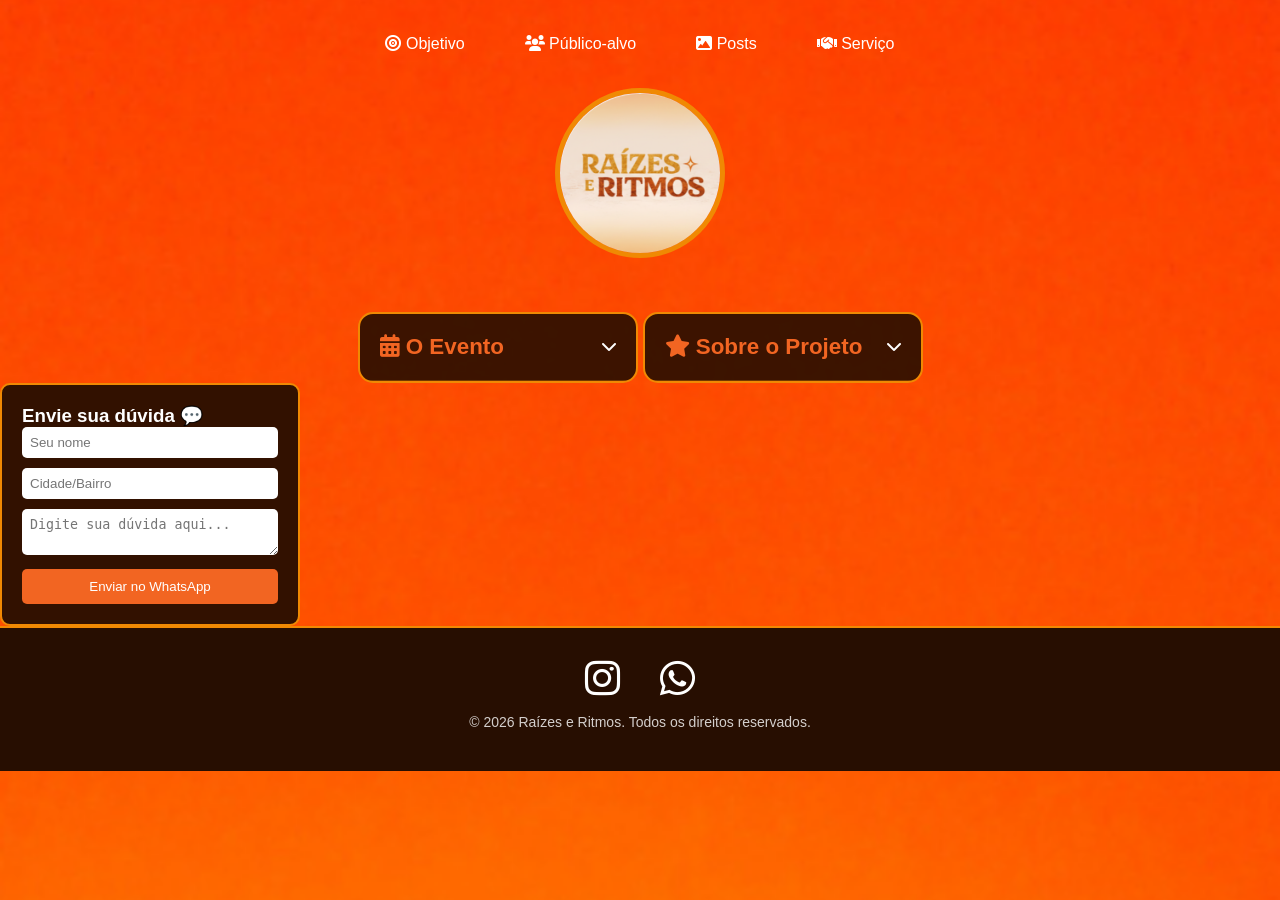
<file: index.html>
<!DOCTYPE html>
<html lang="pt-br">
<head>
    <meta charset="UTF-8">
    <meta name="viewport" content="width=device-width, initial-scale=1.0">
    <title>Raízes e Ritmos</title>
    <!-- Meta Tags Básicas -->
<meta name="description" content="Raízes e Ritmos: Um evento cultural na Orla de Candeias que valoriza a diversidade, as raízes locais e a música como conexão social.">
<meta name="keywords" content="evento cultural, Candeias, Jaboatão, música, raízes, ritmos, arte ao ar livre">
<meta name="author" content="Raízes e Ritmos">
<meta name="robots" content="index, follow">

<!-- Open Graph / Facebook / WhatsApp (Como o link aparece ao ser compartilhado) -->
<meta property="og:type" content="website">
<meta property="og:url" content="https://raizeseritmos.com.br">
<meta property="og:title" content="Raízes e Ritmos - Conexão e Cultura na Orla">
<meta property="og:description" content="Participe dessa vivência cultural ao ar livre no dia 14/02/2026 em Candeias.">
<meta property="og:image" content="https://raizeseritmos.com.br/img/logo.png.png">

<!-- Twitter -->
<meta property="twitter:card" content="summary_large_image">
<meta property="twitter:url" content="https://raizeseritmos.com.br">
<meta property="twitter:title" content="Raízes e Ritmos">
<meta property="twitter:description" content="Valorização das raízes culturais e música na beira mar de Candeias.">
<meta property="twitter:image" content="https://raizeseritmos.com.br/img/logo.png">
<!-- Favicon (Opcional, mas recomendado para a aba do navegador) -->
<link rel="icon" type="image/x-icon" href="img/logo.png.png">

    <link rel="stylesheet" href="index.css">
    <link rel="stylesheet" href="https://cdnjs.cloudflare.com/ajax/libs/font-awesome/6.0.0/css/all.min.css">
</head>
<body>
    <nav>
    <ul>
        <li><a href="objetivo.html"><i class="fa-solid fa-bullseye"></i> Objetivo</a></li>
        <li><a href="público alvo.html"><i class="fa-solid fa-users"></i> Público-alvo</a></li>
        <li><a href="posts.html"><i class="fa-solid fa-image"></i> Posts</a></li>
        <li><a href="serviço.html"><i class="fa-solid fa-handshake"></i> Serviço</a></li>
    </ul>
</nav>

    <header>
        <div class="center">
            <img src="img/logo.png.png" alt="Logotipo circular do projeto Raízes e Ritmos com fundo laranja">
        </div>
    </header>
    
      <main>
    <section class="container-cards">
        <details class="card">
            <summary class="card-header">
                <h2><i class="fa-solid fa-calendar-days"></i> O Evento</h2>
                <span class="seta"><i class="fa-solid fa-chevron-down"></i></span>
            </summary>
            <div class="card-content">
                <div class="event-info">
                    <p><strong>Sábado, 14/02/2026</strong></p>
                    <p><i class="fa-solid fa-location-dot"></i> Calçadão beira mar na Orla de Candeias,
                    evento gratuito e aberto ao público.</p>
                    <p><i class="fa-solid fa-clock"></i>18h – 22h</p>
                </div>
            </div>
        </details>

        <details class="card">
            <summary class="card-header">
                <h2><i class="fa-solid fa-star"></i> Sobre o Projeto</h2>
                <span class="seta"><i class="fa-solid fa-chevron-down"></i></span>
            </summary>
            <div class="card-content">
                <div class="info-section">
                    <p class="info-text"> É mais do que um evento — é uma celebração da cultura, da diversidade e da conexão entre pessoas.</p>
                </div>
                <div class="info-section">
                    <p class="info-text">À beira-mar de Candeias, música, arte e comunidade se encontram para criar uma experiência única, leve e envolvente.
        </p>
                </div>
                <div class="info-section">
                    <span class="info-title">  Parcerias:</span>
                    <p class="info-text">Apoio de parceiros culturais comprometidos com o fortalecimento da cultura local.</p>
                </div>
            </div>
        </details>
    </section>
</main>
<section class="secao-formulario">
    <div class="card-formulario">
    <h3>Envie sua dúvida 💬</h3>
    
    <label for="nome" class="sr-only">Seu Nome:</label>
    <input type="text" id="nome" placeholder="Seu nome" aria-label="Digite seu nome completo">

    <label for="cidade" class="sr-only">Cidade/Bairro:</label>
    <input type="text" id="cidade" placeholder="Cidade/Bairro" aria-label="Digite sua cidade ou bairro">

    <label for="duvida" class="sr-only">Sua dúvida:</label>
    <textarea id="duvida" placeholder="Digite sua dúvida aqui..." aria-label="Escreva sua pergunta"></textarea>

   <button onclick="enviarZap()">Enviar no WhatsApp</button>
</div>
    <footer>
        <div class="footer-content">
            <div class="social-icons">
                <a href="https://instagram.com/raize5ritmos" target="_blank" rel="noopener noreferrer">
                    <i class="fab fa-instagram"></i>
                </a>
                <a href="https://wa.me/5581973119668" target="_blank" class="icon-link">
                    <i class="fab fa-whatsapp"></i>
                </a>
            </div>
             <p>&copy; 2026 Raízes e Ritmos. Todos os direitos reservados.</p>
        </div>
    </footer>

<script>
function enviarZap() {
    let nome = document.getElementById("nome").value;
    let cidade = document.getElementById("cidade").value;
    let duvida = document.getElementById("duvida").value;

    if (!nome || !duvida) {
        alert("Preencha seu nome e a dúvida!");
        return;
    }

    let numero = "5581973119668";

    let mensagem = `Olá! Tenho uma dúvida sobre o evento 🎶

Nome: ${nome}
Cidade: ${cidade}

Dúvida: ${duvida}`;

     let link = `https://wa.me/${numero}?text=${encodeURIComponent(mensagem)}`;

    window.open(link, "_blank");
}
  
</script>
<div vw class="enabled">
    <div vw-access-button class="active"></div>
    <div vw-plugin-wrapper>
        <div class="vw-plugin-top-wrapper"></div>
    </div>
</div>
<script src="https://vlibras.gov.br/app/vlibras-plugin.js"></script>
<script>
    new window.VLibras.Widget('https://vlibras.gov.br/app');
</script>

</body>
</html>
</file>
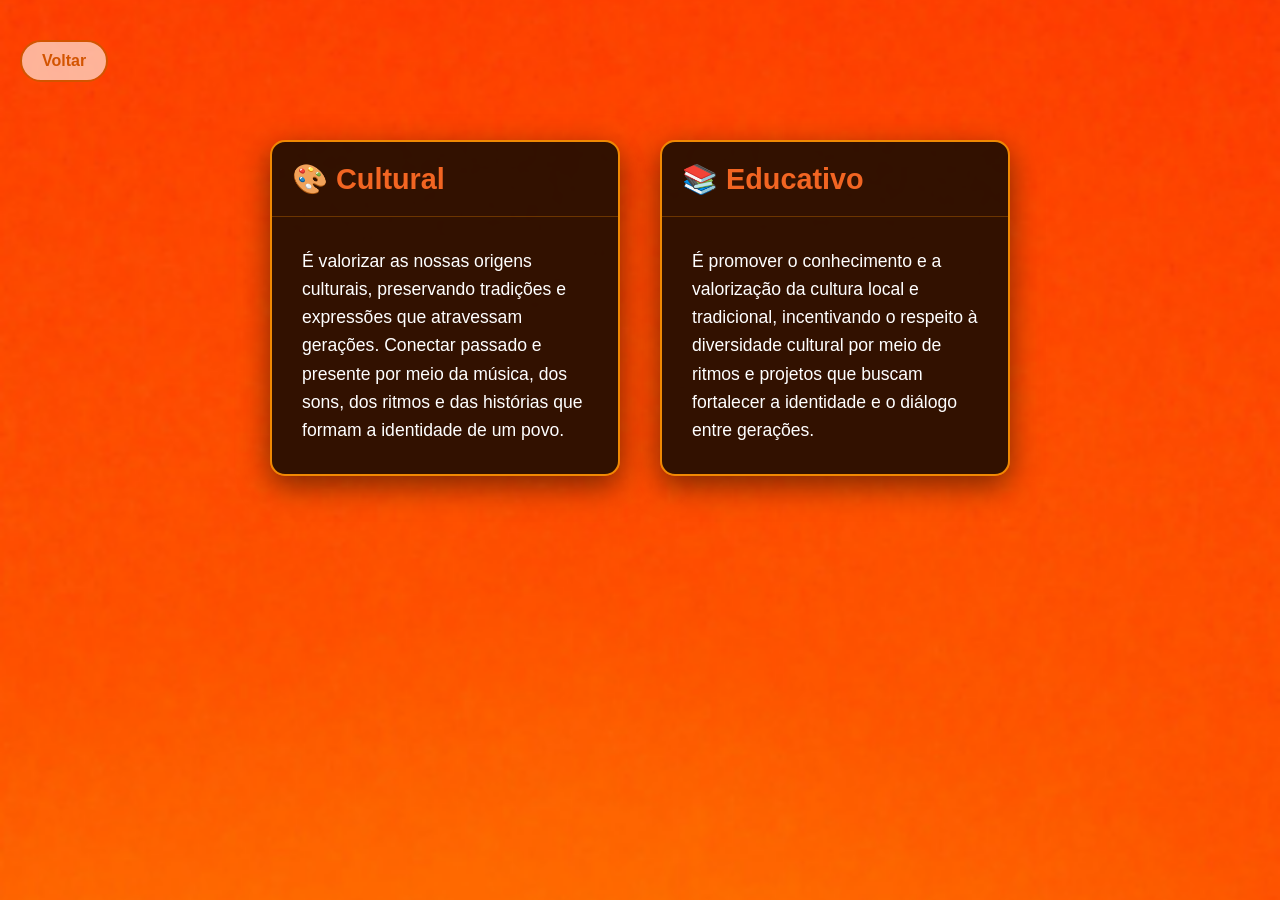
<file: objetivo.html>
<!DOCTYPE html>
<html lang="pt-br">
<head>
    <meta charset="UTF-8">
    <meta name="viewport" content="width=device-width, initial-scale=1.0">
    <title>OBJETIVO</title>
    <link rel="stylesheet" href="index.css">
<style>
        .bnt-volta{
            position: absolute; /* Permite mover para qualquer canto */
    left: 20px;         
    top: 20px;
            
            display: inline-flex;
            align-items: center;
            text-decoration: none;
            color: #d35400;
            font-family: sans-serif;
            font-weight: bold;
            font-size: 1rem;
            padding: 10px 20px;
            border: 2px solid #d35400;
            border-radius: 30px; 
            background-color: rgba(255, 255, 255, 0.6);
            transition: all 0.35 ease;
            margin: 20px 00 20px;
        }
        .bnt-volta:hover{
            background-color: #d35400;
            color: #ffffff;
            transform: translateX(-5px);
            box-shadow: 0 4px 15px rgba (211,84,0,0.3);

        }
    </style>
    <div class="center">
    <a href="index.html" class="bnt-volta">Voltar</a>
</div>

<div class="area-objetivo-cards">
    <div class="card-objetivo">
        <div class="card-header">
            <h3>🎨 Cultural</h3>
        </div>
        <div class="card-body">
            <p>É valorizar as nossas origens culturais, preservando tradições e expressões que atravessam gerações. Conectar passado e presente por meio da música, dos sons, dos ritmos e das histórias que formam a identidade de um povo.</p>
        </div>
    </div>

    <div class="card-objetivo">
        <div class="card-header">
            <h3>📚 Educativo</h3>
        </div>
        <div class="card-body">
            <p>É promover o conhecimento e a valorização da cultura local e tradicional, incentivando o respeito à diversidade cultural por meio de ritmos e projetos que buscam fortalecer a identidade e o diálogo entre gerações.</p>
        </div>
    </div>
</div>
<div vw class="enabled">
    <div vw-access-button class="active"></div>
    <div vw-plugin-wrapper>
        <div class="vw-plugin-top-wrapper"></div>
    </div>
</div>
<script src="https://vlibras.gov.br/app/vlibras-plugin.js"></script>
<script>
    new window.VLibras.Widget('https://vlibras.gov.br/app');
</script>
</body>
</html>
</file>
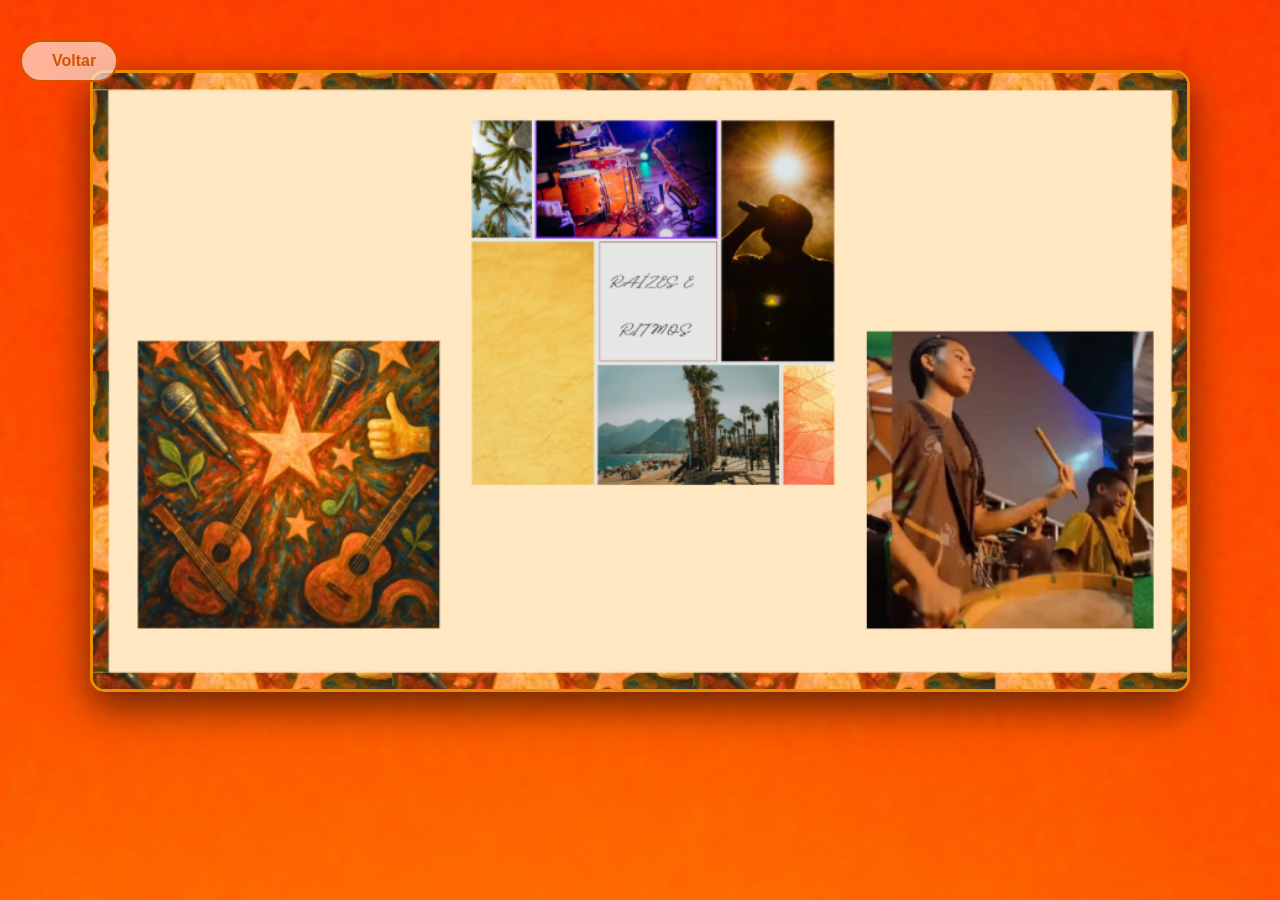
<file: posts.html>
<!DOCTYPE html>
<html lang="pt-br">
<head>
    <meta charset="UTF-8">
    <meta name="viewport" content="width=device-width, initial-scale=1.0">
    <title>Posts</title>
    <link rel="stylesheet" href="index.css">
</head>
<body>
<style>
        .bnt-volta{
            position: absolute; /* Permite mover para qualquer canto */
    left: 20px;         
    top: 20px;
            
            display: inline-flex;
            align-items: center;
            text-decoration: none;
            color: #d35400;
            font-family: sans-serif;
            font-weight: bold;
            font-size: 1rem;
            padding: 10px 20px;
            border: 2px solid #d35400;
            border-radius: 30px; 
            background-color: rgba(255, 255, 255, 0.6);
            transition: all 0.35 ease;
            margin: 20px 00 20px;
        }
        .bnt-volta:hover{
            background-color: #d35400;
            color: #ffffff;
            transform: translateX(-5px);
            box-shadow: 0 4px 15px rgba (211,84,0,0.3);

        }
    </style>
    <div class="center">
    <a href="index.html" class="bnt-volta">
        <i class="fa-solid fa-arrow-left"></i> Voltar
    </a>
    </div>
   <section class="secao-galeria-destaque">
    <div class="destaque-wrapper">
        <img src="img/posts.png.png" alt="Colagem Completa Raízes e Ritmos" class="colagem-completa">
    </div>
</section>
</body>
</html>
</file>
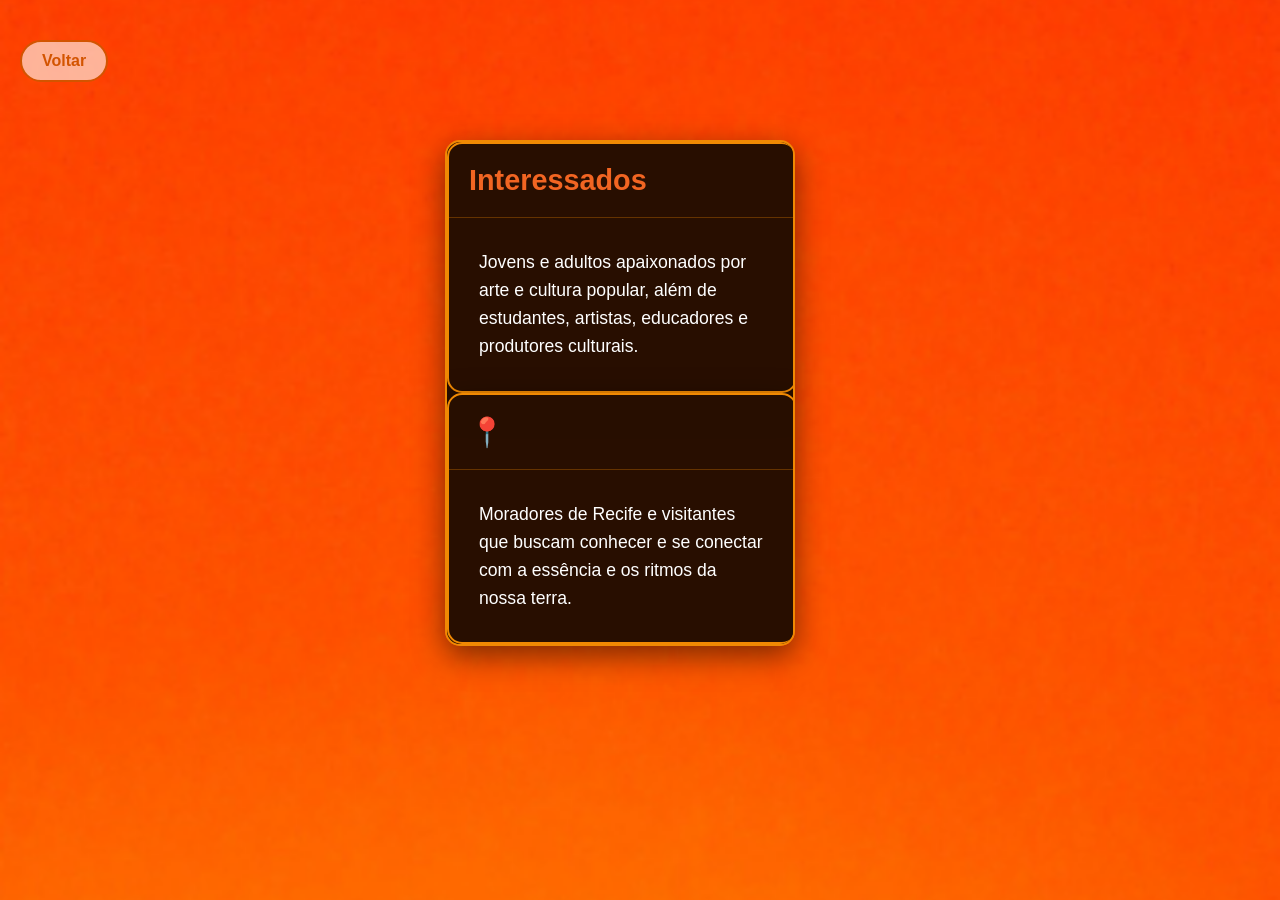
<file: público alvo.html>
<!DOCTYPE html>
<html lang="pt-br">
<head>
    <meta charset="UTF-8">
    <meta name="viewport" content="width=device-width, initial-scale=1.0">
    <title>Público-alvo</title>
    <link rel="stylesheet" href="index.css">
</head>
<body>
<style>
        .bnt-volta{
            position: absolute; /* Permite mover para qualquer canto */
    left: 20px;         
    top: 20px;
            
            display: inline-flex;
            align-items: center;
            text-decoration: none;
            color: #d35400;
            font-family: sans-serif;
            font-weight: bold;
            font-size: 1rem;
            padding: 10px 20px;
            border: 2px solid #d35400;
            border-radius: 30px; 
            background-color: rgba(255, 255, 255, 0.6);
            transition: all 0.35 ease;
            margin: 20px 00 20px;
        }
        .bnt-volta:hover{
            background-color: #d35400;
            color: #ffffff;
            transform: translateX(-5px);
            box-shadow: 0 4px 15px rgba (211,84,0,0.3);

        }
    </style>
    </div>
    <div class="center">
    <a href="index.html" class="bnt-volta">Voltar</a>
</div>

<div class="area-objetivo-cards">
    <div class="card-objetivo">

    <div class="card-objetivo">
        <div class="card-header">
            <h3>Interessados</h3>
        </div>
        <div class="card-body">
            <p>Jovens e adultos apaixonados por arte e cultura popular, além de estudantes, artistas, educadores e produtores culturais.</p>
        </div>
    </div>

    <div class="card-objetivo">
        <div class="card-header">
            <h3>📍</h3>
        </div>
        <div class="card-body">
            <p>Moradores de Recife e visitantes que buscam conhecer e se conectar com a essência e os ritmos da nossa terra.</p>
        </div>
    </div>
</div>
<div vw class="enabled">
    <div vw-access-button class="active"></div>
    <div vw-plugin-wrapper>
        <div class="vw-plugin-top-wrapper"></div>
    </div>
</div>
<script src="https://vlibras.gov.br/app/vlibras-plugin.js"></script>
<script>
    new window.VLibras.Widget('https://vlibras.gov.br/app');
</script>
</body>
</html>
</file>
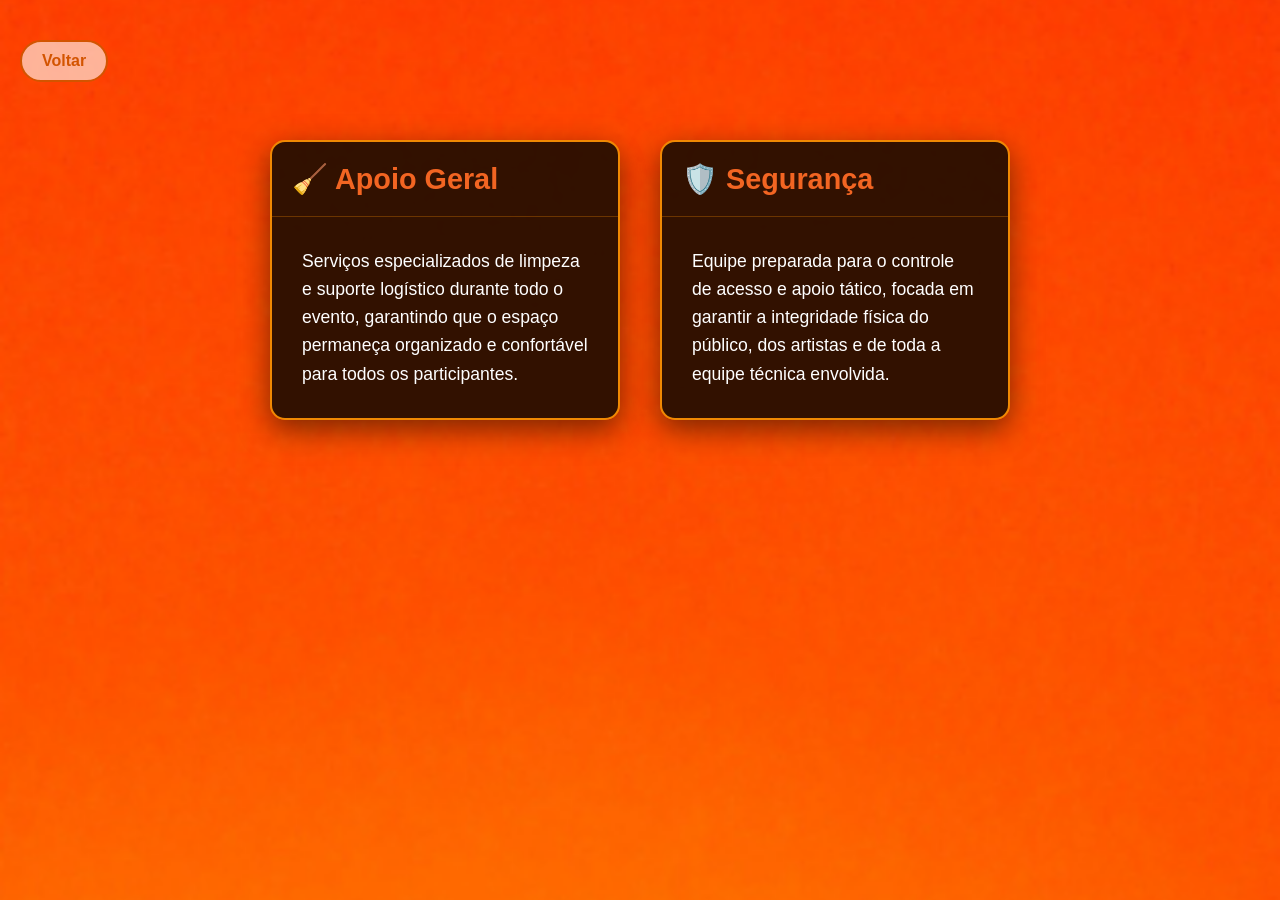
<file: serviço.html>
<!DOCTYPE html>
<html lang="pt-br">
<head>
    <meta charset="UTF-8">
    <meta name="viewport" content="width=device-width, initial-scale=1.0">
    <title>Serviço</title>
    <link rel="stylesheet" href="index.css">
</head>
<body>
<style>
        .bnt-volta{
            position: absolute; /* Permite mover para qualquer canto */
    left: 20px;         
    top: 20px;
            
            display: inline-flex;
            align-items: center;
            text-decoration: none;
            color: #d35400;
            font-family: sans-serif;
            font-weight: bold;
            font-size: 1rem;
            padding: 10px 20px;
            border: 2px solid #d35400;
            border-radius: 30px; 
            background-color: rgba(255, 255, 255, 0.6);
            transition: all 0.35 ease;
            margin: 20px 00 20px;
        }
        .bnt-volta:hover{
            background-color: #d35400;
            color: #ffffff;
            transform: translateX(-5px);
            box-shadow: 0 4px 15px rgba (211,84,0,0.3);

        }
    </style>
    <div class="center">
    <a href="index.html" class="bnt-volta">Voltar</a>
</div>

<div class="area-objetivo-cards">
    <div class="card-objetivo">
        <div class="card-header">
            <h3>🧹 Apoio Geral</h3>
        </div>
        <div class="card-body">
            <p>Serviços especializados de limpeza e suporte logístico durante todo o evento, garantindo que o espaço permaneça organizado e confortável para todos os participantes.</p>
        </div>
    </div>

    <div class="card-objetivo">
        <div class="card-header">
            <h3>🛡️ Segurança</h3>
        </div>
        <div class="card-body">
            <p>Equipe preparada para o controle de acesso e apoio tático, focada em garantir a integridade física do público, dos artistas e de toda a equipe técnica envolvida.</p>
        </div>
    </div>
</div>
<div vw class="enabled">
    <div vw-access-button class="active"></div>
    <div vw-plugin-wrapper>
        <div class="vw-plugin-top-wrapper"></div>
    </div>
</div>
<script src="https://vlibras.gov.br/app/vlibras-plugin.js"></script>
<script>
    new window.VLibras.Widget('https://vlibras.gov.br/app');
</script>
</body>
</html>
</file>
<file: index.css>
/*  1. RESET E CONFIGURAÇÕES GERAIS */

* {
    margin: 0;
    padding: 0;
    box-sizing: border-box;
}

body {
    color: white;
    font-family: Arial, Helvetica, sans-serif;
    background: url("img/fundo.png.png") no-repeat center center fixed; 
    background-size: cover;
    display: flex;
    flex-direction: column;
    min-height: 100vh;
}

a {
    color: white;
    text-decoration: none;
}

/*  2. CABEÇALHO E NAVEGAÇÃO */

header img {
    width: 170px;
    height: 170px;
    border-radius: 50%;
    border: 5px solid #f08903;
}

nav ul {
    display: flex;
    justify-content: center;
    align-items: center;
    list-style: none;
    padding: 35px;
    gap: 60px;
}

nav a:hover {
    color: #f8cc07;
}

nav ul li a {
    transition: color 0.3s;
}

/*  3. TIPOGRAFIA E SEÇÕES*/

.center { text-align: center; }

h1 {
    font-size: 60px;
    color: #f26522;
    margin-bottom: 50px;
    letter-spacing: 2px;
}

h2 {
    font-size: 28px;
    margin-top: 30px;
    margin-bottom: 15px;
}

p {
    font-size: 16px;
    max-width: 900px;
    margin: 0 auto 10px auto;
    line-height: 1.3;
}

.secao ul {
    list-style-type: disc;
    max-width: 900px;
    margin: 20px auto;
    text-align: left;
    font-size: 22px;
}

/*  4. COMPONENTES (CARDS E BOTÕES) */

.container-cards {
    display: flex;
    justify-content: center;
    align-items: flex-start;
    gap: 5px;
    flex-wrap: wrap;
    margin-top: 50px;
}

.card {
    background: rgba(39, 14, 1, 0.9);
    border: 2px solid #f08903;
    border-radius: 15px;
    width: 100%; 
    max-width: 280px;
    overflow: hidden;
    transition: all 0.3s ease;
}

.card-header {
    padding: 10px 15px;
    cursor: pointer;
    display: flex;
    justify-content: space-between;
    align-items: center;
}

.card-header h2 { margin: 0; font-size: 1.4rem; color: #f26522; }

@keyframes fadeIn {
    from {
        opacity: 0;
        transform: translateY(10px);
    }
    to {
        opacity: 1;
        transform: translateY(0);
    }
}
.bnt-volta {
    display: inline-flex;
    align-items: center;
    color: #ee801a;
    font-weight: bold;
    padding: 10px 20px;
    border: 2px solid #ee801a;
    border-radius: 30px;
    background-color: rgba(255, 255, 255, 0.6);
    transition: all 0.35s ease;
    margin: 20px 0;
    gap: 10px;
}

/* 5. RODAPÉ E ANIMAÇÕES*/

footer {
    background-color: rgb(39, 14, 1);
    padding: 30px 0; /* Aumentei um pouco o preenchimento */
    text-align: center;
    margin-top: auto; 
    border-top: 2px solid #f08903; /* Linha laranja para combinar com o resto */
}

.social-icons {
    display: flex;
    justify-content: center;
    gap: 40px;      
    margin-bottom: 15px;
}
/* ESTA É A PARTE QUE AUMENTA OS ÍCONES */
.social-icons a i {
    font-size: 40px; /* Tamanho dos ícones */
    color: white;
    transition: all 0.3s ease;
}

.social-icons a i:hover {
    color: #f26522;    
    transform: scale(1.2); /* Aumenta levemente ao passar o mouse */
}

footer p {
    font-size: 14px;
    opacity: 0.8;
}
/* --- ESTILO DOS CARDS (ADICIONE ABAIXO DO BOTAO) --- */

.area-objetivo-cards {
    display: flex;            
    justify-content: center;  /* Centraliza o grupo na tela */
    gap: 40px;               /* Espaço entre os dois cards */
    flex-wrap: wrap;         /* Se a tela for pequena, eles empilham */
    margin-top: 120px;       /* Espaço para não bater no botão Voltar */
    padding: 20px;
}

.card-objetivo {
    background: rgba(39, 14, 1, 0.95); 
    border: 2px solid #f08903;         
    border-radius: 15px;
    width: 350px;                     
    overflow: hidden;
    box-shadow: 0 10px 30px rgba(0,0,0,0.5);
}

.card-header {
    padding: 20px;
    text-align: center;
    border-bottom: 1px solid rgba(240, 137, 3, 0.3);
}
.card-content p {
    margin-bottom: 12px;
    line-height: 1.6; /* Melhora a leitura do texto */
    text-align: left;
    max-width: 88%; /* Garante que o texto use toda a largura do card */
}

.event-info i, .info-section i {
    color: #f26522; /* Deixa os ícones laranjas como o resto do site */
    margin-right: 8px;
    width: 20px;
    text-align: center;
}
.card-header h3 {
    margin: 0;
    color: #f26522 !important; 
    font-size: 1.8rem;
}

.card-body {
    padding: 30px; /* ISSO AQUI resolve o texto colado na borda */
}

.card-body p {
    color: white !important; 
    line-height: 1.6;        
    font-size: 1.1rem;
    margin: 0;
    text-align: left;       
}
/* --- ESTILO DA COLAGEM DESTAQUE --- */

.secao-galeria-destaque {
    width: 100%;
    display: flex;
    justify-content: center; /* Centraliza horizontalmente */
    align-items: center;     /* Centraliza verticalmente */
    padding: 100px 20px 60px; /* Mais espaço no topo por causa do botão */
    margin-top: -30px;        /* Ajuste para não colar nos cards de cima */
}

.destaque-wrapper {
    width: 90%;
    max-width: 1100px; 
    
    /* MANTÉM A BORDA E A SOMBRA QUE ESTÃO NA IMAGEM */
    border: 3px solid #f08903; 
    border-radius: 15px;       
    box-shadow: 0 15px 40px rgba(0,0,0,0.6); 
    
    background-color: rgba(39, 14, 1, 0.9); 
    
    overflow: hidden; 
    transition: transform 0.4s ease; 
}

.destaque-wrapper:hover {
    transform: translateY(-5px); 
}

.colagem-completa {
    display: block;
    width: 100%;
    height: auto; /* Mantém a proporção original */
    
    /* ESSENCIAL: Garante que a imagem inteira caiba dentro do container sem cortar */
    object-fit: contain; 
}
/* --- ESTILO DO FORMULÁRIO COMPACTO NA DIREITA --- */

.card-formulario {
    background: rgba(39, 14, 1, 0.95);
    border: 2px solid #f08903;
    padding: 20px;
    border-radius: 10px;
    width: 300px;
}

.card-formulario input,
.card-formulario textarea {
    width: 100%;
    margin-bottom: 10px;
    padding: 8px;
    border-radius: 5px;
    border: none;
}

.card-formulario button {
    width: 100%;
    padding: 10px;
    background: #f26522;
    color: white;
    border: none;
    border-radius: 5px;
    cursor: pointer;
}
/* Ajuste para celular */
@media (max-width: 480px) {
    .linha-dupla {
        flex-direction: column;
        gap: 0;
    }
}

/* Destaca o campo onde o usuário está digitando ou navegando pelo teclado */
input:focus, textarea:focus, button:focus, a:focus {
    outline: 3px solid #f8cc07;
    outline-offset: 2px;
}
/* Esconde o label visualmente mas mantém para leitores de tela */
.sr-only {
    position: absolute;
    width: 1px;
    height: 1px;
    padding: 0;
    margin: -1px;
    overflow: hidden;
    clip: rect(0, 0, 0, 0);
    border: 0;
}

/* Garante que o texto dos cards tenha um tamanho mínimo de leitura */
.card-content p {
    font-size: 1rem; /* Mínimo de 16px */
}
/* Sobe o ícone do VLibras */
[vw].enabled {
    top: 20% !important; /* Ajuste a porcentagem para subir ou descer (ex: 10% fica bem no topo) */
    bottom: auto !important;
    transform: none !important;
}

/* Ajusta a posição da janela que abre quando clica no boneco */
.vw-plugin-wrapper {
    top: 30% !important; 
    bottom: auto !important;
}
/* ============================= */
/* 📱 RESPONSIVIDADE COMPLETA */
/* ============================= */

@media (max-width: 768px) {

    nav ul {
        flex-direction: column;
        gap: 15px;
        padding: 20px;
    }

    nav ul li a {
        font-size: 18px;
    }

    header img {
        width: 120px;
        height: 120px;
    }

    h1 {
        font-size: 32px;
    }

    h2 {
        font-size: 22px;
    }

    p {
        font-size: 15px;
        padding: 0 10px;
    }

    .container-cards {
        flex-direction: column;
        align-items: center;
        gap: 20px;
    }

    .card {
        max-width: 90%;
    }

    .destaque-wrapper {
        width: 95%;
    }

    .card-formulario {
        width: 90%;
        margin: 20px auto;
    }

    .area-objetivo-cards {
        flex-direction: column;
        align-items: center;
    }
    header {
    margin-top: 20px;
}
.card-content p {
    max-width: 100%;
}
.card {
    width: 100%;
}
}
</file>
